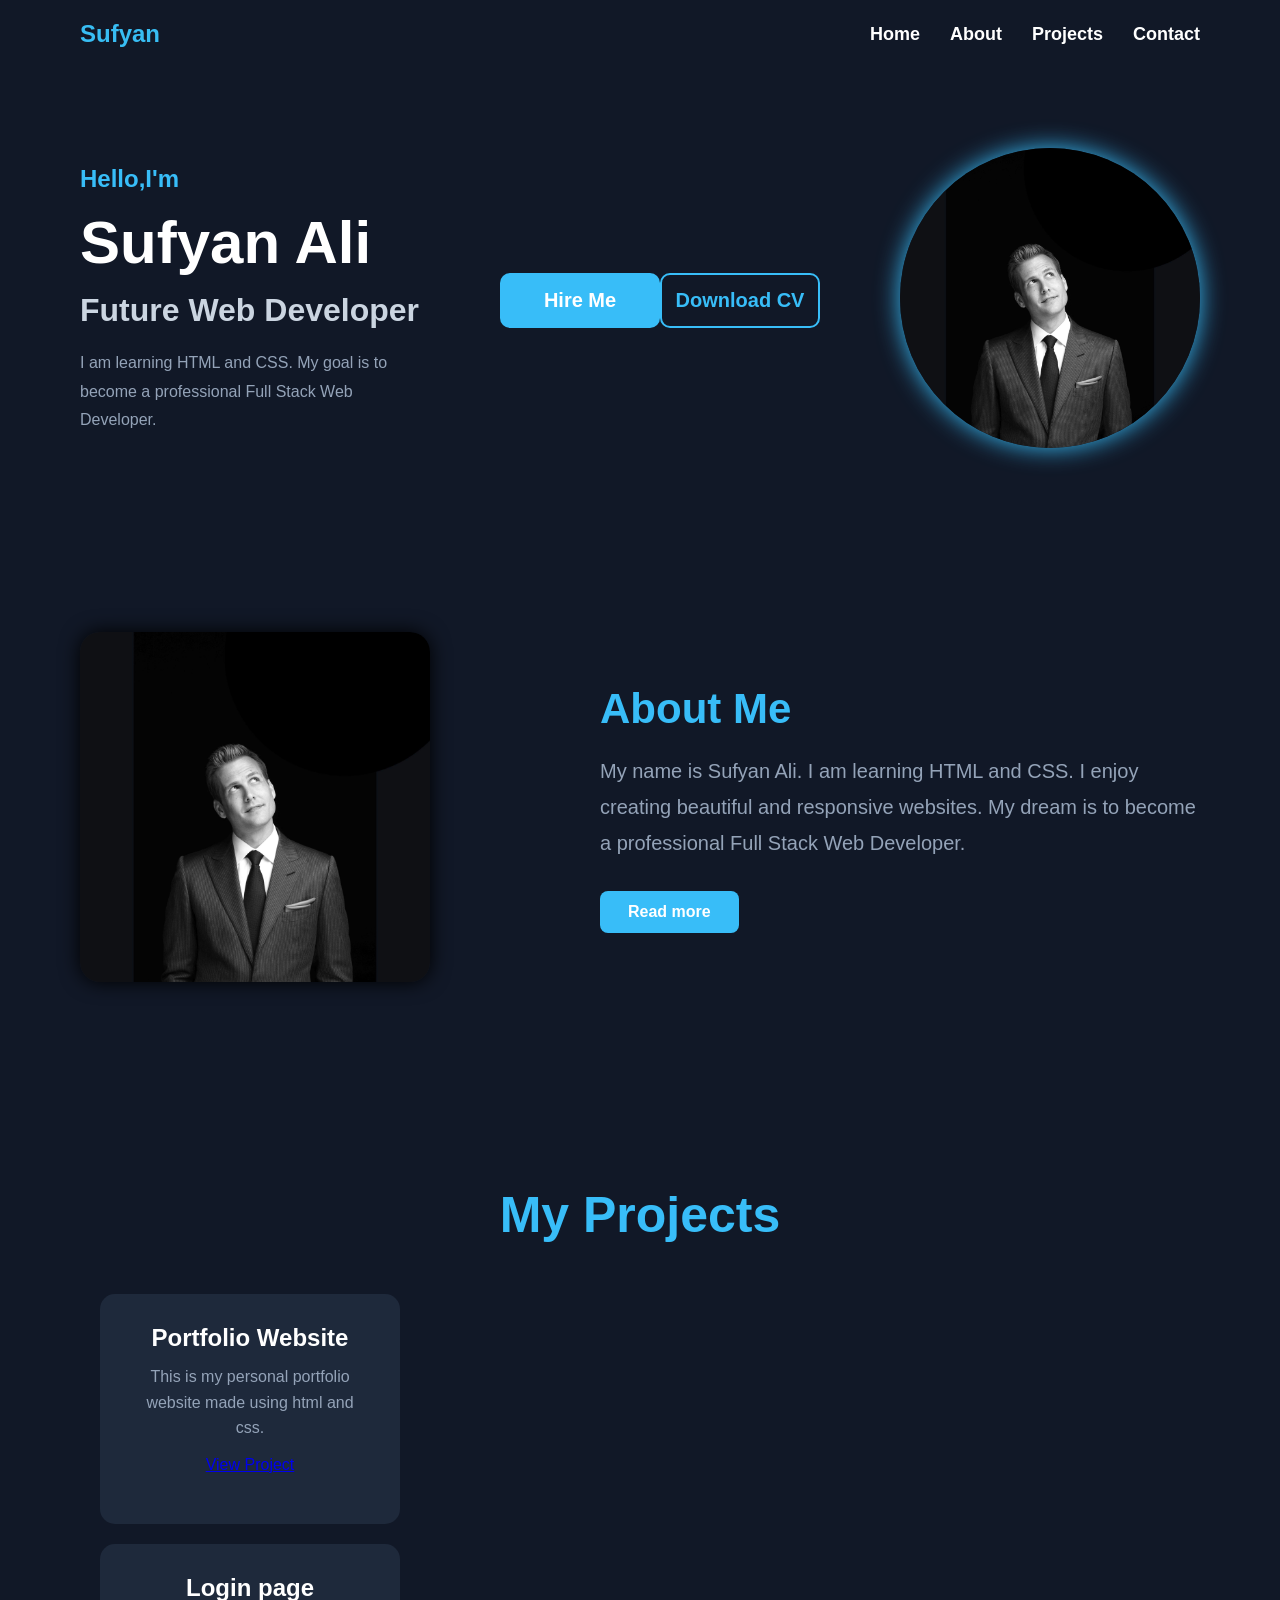
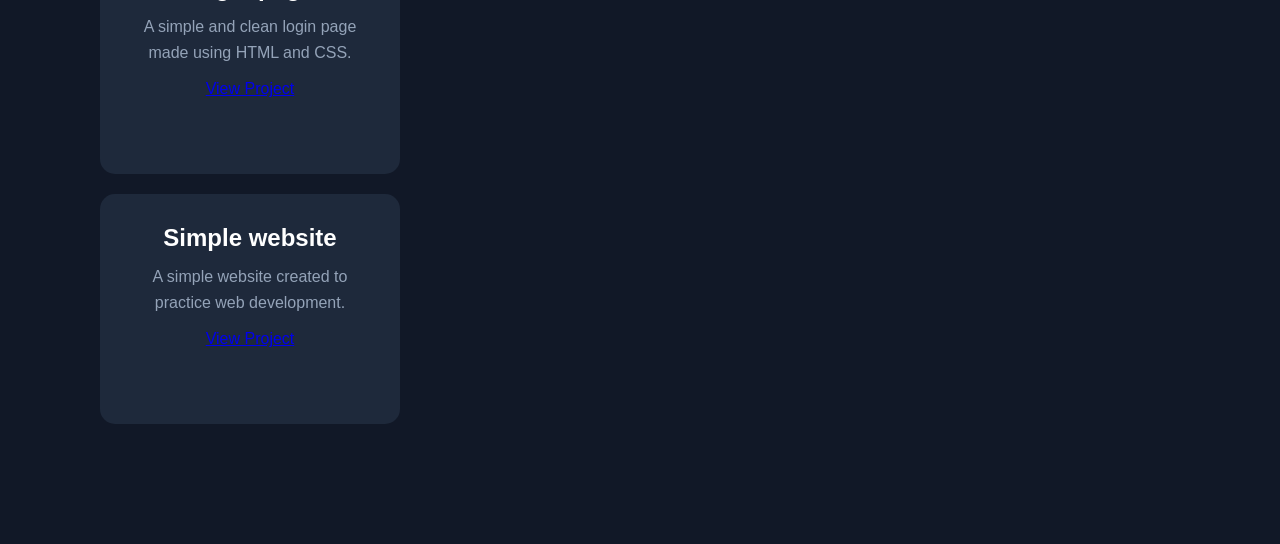
<file: about.html>
<!DOCTYPE html>
<html lang="en">
<head>
    <meta charset="UTF-8">
    <meta name="viewport" content="width=device-width, initial-scale=1.0">
    <title>Sufyan Portfolio</title>

    <link rel="stylesheet" href="style.css">
</head>
<body>

    <header>

        <nav>

        <h2 class="logo">Sufyan</h2>

        <ul>

            <li><a href="#">Home</a></li>

            <li><a href="#" class="active">About</a></li>

            <li><a href="#">Projects</a></li>

            <li><a href="#">Contact</a></li>

        </ul>

        </nav>

        <section class="hero" id="home">

            <div class="hero-text">

                <h4>Hello,I'm</h4>

                <h1>Sufyan Ali</h1>

                <h3>Future Web Developer</h3>

                <p>I am learning HTML and CSS. My goal is to become a professional Full Stack Web Developer.</p>
            
            </div>

            <div class="hero buttons">
            
                <a href="#" class="btn">Hire Me</a>

                <a href="#" class="btn-secondary">Download CV</a>

            </div>

            <div class="hero-image">

                <img src="images1.jpg" alt="profile picture">

            </div>

        </section>

    </header>

    <main>

        <section class="about">

            <div class="about-image">

                <img src="images1.jpg" alt="my picture">

            </div>

            <div class="about-text">

                <h2>About Me</h2>

                <p> My name is Sufyan Ali. I am learning HTML and CSS. I enjoy creating beautiful and responsive websites. My dream is to become a professional Full Stack Web Developer.

                </p>

                <a href="#" class="about-btn">Read more</a>

            </div>

        </section>

        <section class="projects" id="projects">

            <h2>My Projects</h2>

            <div class="Project-container">

                <div class="project-card">

                    <h3>Portfolio Website</h3>

                    <p>This is my personal portfolio website made using html and css.

                    </p>

                    <a href="#">View Project</a>
                
                </div>

                <div class="project-card">

                    <h3>Login page</h3>

                    <p>A simple and clean login page made using HTML and CSS.</p>

                    <a href="#">View Project</a>
                
                </div>

                <div class="project-card">

                    <h3>Simple website</h3>

                    <p>A simple website created to practice web development.</p>

                    <a href="#">View Project</a>

                </div>

            </div>
        
        </section>

        


    </main>

</body>
</html>
</file>
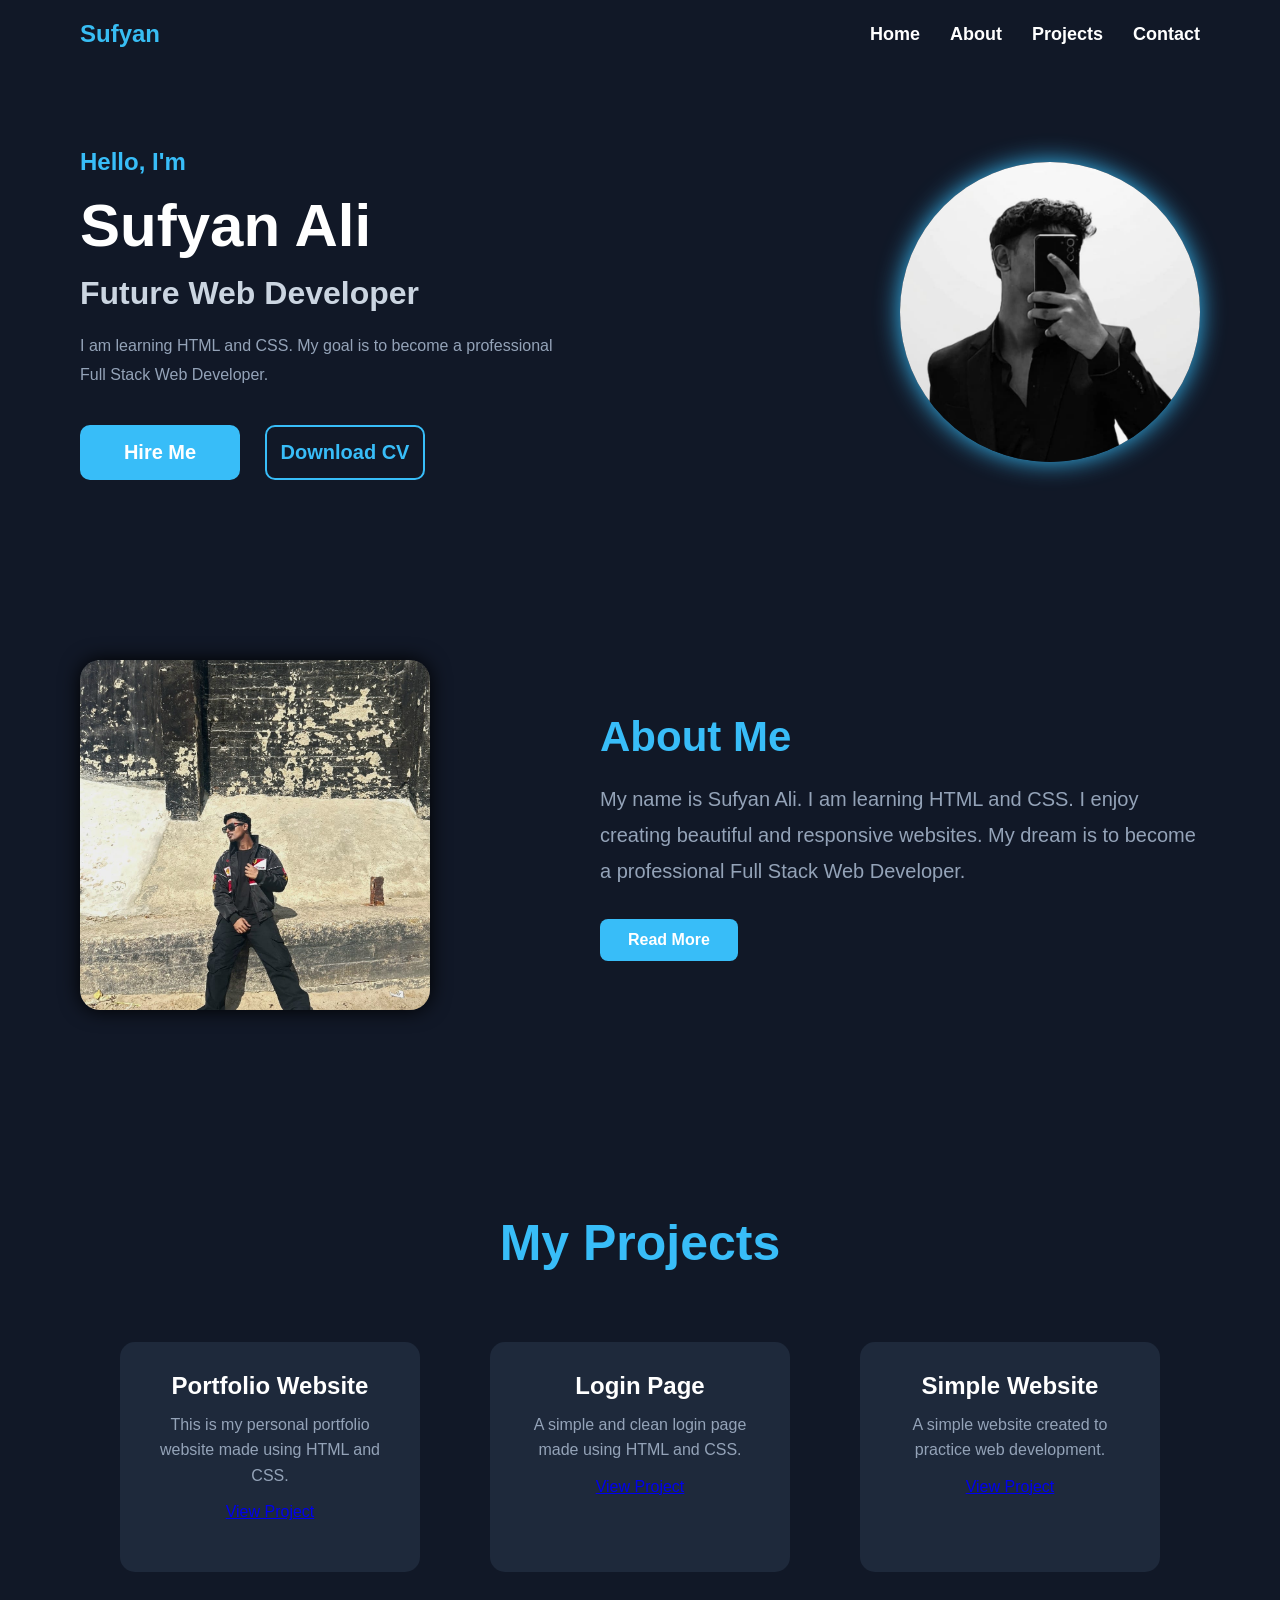
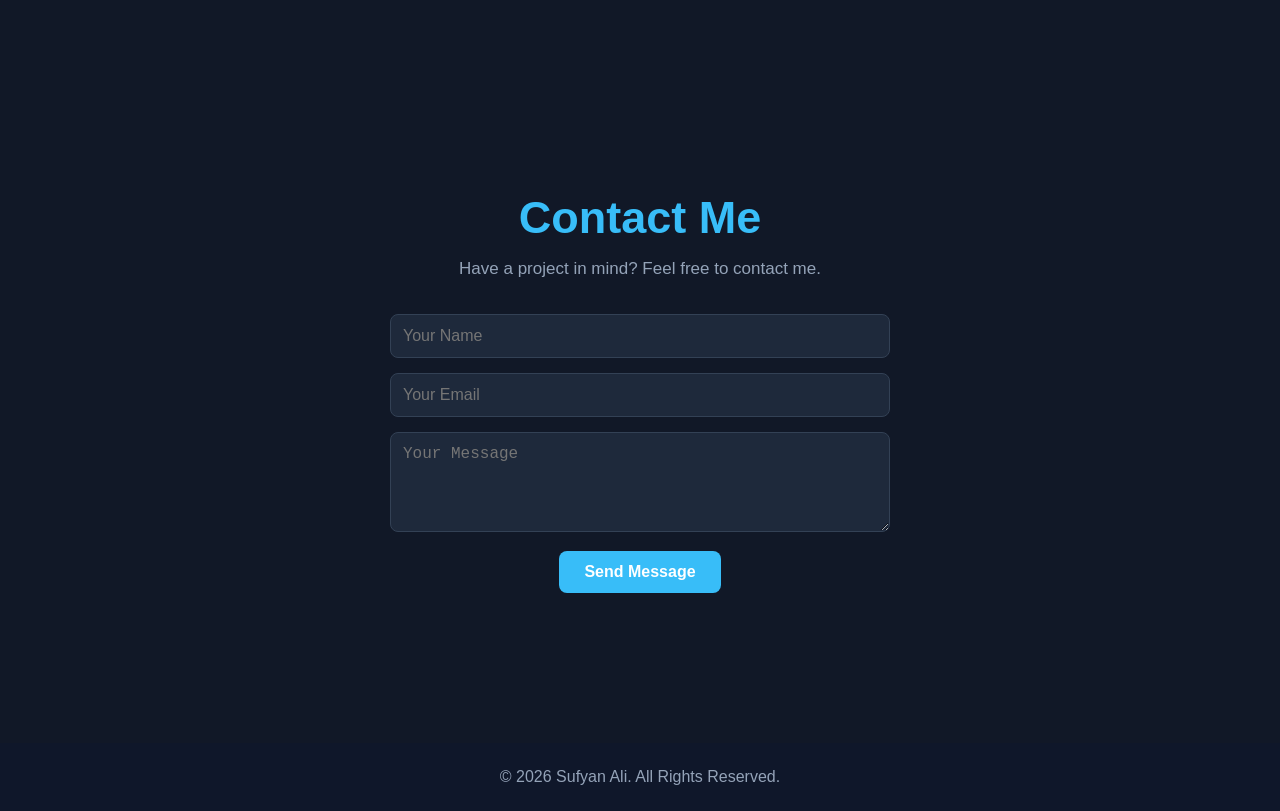
<file: first-web.html>
<!DOCTYPE html>
<html lang="en">
<head>
    <meta charset="UTF-8">
    <meta name="viewport" content="width=device-width, initial-scale=1.0">
    <title>Sufyan Portfolio</title>

    <link rel="stylesheet" href="style.css">
</head>

<body>

    <header>

        <nav>
            <h2 class="logo">Sufyan</h2>

            <ul>
                <li><a href="#home">Home</a></li>
                <li><a href="#about">About</a></li>
                <li><a href="#projects">Projects</a></li>
                <li><a href="#contact">Contact</a></li>
            </ul>
        </nav>

        <section class="hero" id="home">

            <div class="hero-text">

                <h4>Hello, I'm</h4>

                <h1>Sufyan Ali</h1>

                <h3>Future Web Developer</h3>

                <p>
                    I am learning HTML and CSS. My goal is to become a
                    professional Full Stack Web Developer.
                </p>

                <div class="hero-buttons">

                    <a href="#" class="btn">Hire Me</a>

                    <a href="#" class="btn-secondary">Download CV</a>

                </div>

            </div>

            <div class="hero-image">

                <img src="sufi.jpeg" alt="Sufyan Ali profile picture">

            </div>

        </section>

    </header>

    <main>

        <section class="about" id="about">

            <div class="about-image">

                <img src="sufi's pic.jpeg" alt="Sufyan Ali">

            </div>

            <div class="about-text">

                <h2>About Me</h2>

                <p>
                    My name is Sufyan Ali. I am learning HTML and CSS.
                    I enjoy creating beautiful and responsive websites.
                    My dream is to become a professional Full Stack Web Developer.
                </p>

                <a href="#" class="about-btn">Read More</a>

            </div>

        </section>


        <section class="projects" id="projects">

            <h2>My Projects</h2>

            <div class="projects-container">

                <div class="project-card">

                    <h3>Portfolio Website</h3>

                    <p>
                        This is my personal portfolio website made using HTML and CSS.
                    </p>

                    <a href="#">View Project</a>

                </div>


                <div class="project-card">

                    <h3>Login Page</h3>

                    <p>
                        A simple and clean login page made using HTML and CSS.
                    </p>

                    <a href="#">View Project</a>

                </div>


                <div class="project-card">

                    <h3>Simple Website</h3>

                    <p>
                        A simple website created to practice web development.
                    </p>

                    <a href="#">View Project</a>

                </div>

            </div>

        </section>


        <section class="contact" id="contact">

            <h2>Contact Me</h2>

            <p>
                Have a project in mind? Feel free to contact me.
            </p>

            <form>

                <input
                    type="text"
                    id="name"
                    placeholder="Your Name"
                    required
                >

                <input
                    type="email"
                    id="email"
                    placeholder="Your Email"
                    required
                >

                <textarea
                    id="message"
                    placeholder="Your Message"
                    required
                ></textarea>

                <button type="submit">Send Message</button>

            </form>

        </section>

    </main>


    <footer>

        <p>© 2026 Sufyan Ali. All Rights Reserved.</p>

    </footer>

    <script src="script.js"></script>

</body>
</html>
</file>
<file: style.css>
*{
    margin: 0;
    padding: 0;
    box-sizing:border-box;
}

body{
    background-color: #111827;

    color: white;

    font-family: Arial, sans-serif;
}

nav{
    display: flex;

    justify-content: space-between;

    align-items: center;

    padding: 20px 80px;

}

.logo{

    font: size 32px;

    color: #38bdf3;

}

nav ul{
    display: flex;
    list-style: none;
}

nav ul li{
    margin-left: 30px;
}

nav ul li a{
    text-decoration: none;
    color: white;
    font-size: 18px;
    font-weight: bold;
    transition: 0.3s;
}

nav ul li a:hover{
    color: #38bdf8;
}

.hero{

    display: flex;
    justify-content: space-between;
    align-items: center;
    padding: 80px;
}

.hero-text{
    width: 50%;
}

.hero-text h4{

    font-size: 24px;
    color: #38bdf8;

}

.hero-text h1{

    font-size: 60px;
    margin: 15px 0;

}

.hero-text h3{

    font-size: 32px;
    color: #cbd5e1;

}

.hero-text p{

    margin-top: 20px;
    color: #94a3b8;
    line-height: 1.8;
    max-width: 500px;
}

.hero-buttons{
    display: flex;
    gap: 25px;
    margin-top: 35px;
}

.btn,
.btn-secondary{

    display: flex;
    justify-content: center;
    align-items: center;

    width: 160px;
    height: 55px;

    text-decoration: none;
    font-size: 20px;
    font-weight: bold;
    border-radius: 10px;
    transition: all 0.3s ease;
}

.btn{

    background-color: #38bdf8;
    color: white;
}

.btn:hover{

    background-color: #0ea5e9;
    transform: translateY(-3px);
}

.btn-secondary{

    border: 2px solid #38bdf8;
    color: #38bdf8;
    background: transparent;
}

.btn-secondary:hover{

    background-color: #38bdf8;
    color: white;
    transform: translateY(-3px);
}

.hero-image img{
    width: 300px;
    height: 300px;
    object-fit: cover;
    border-radius: 50%;
    box-shadow: 0 0 25px #38bdf8;
    transition: transform 0.3s ease;
}

.hero-image img:hover{

    transform: scale(1.05);
}

.about{

    display: flex;
    justify-content: space-between;
    align-items: center;
    padding: 100px 80px;
    gap: 80px;
}

.about-image img{

    width: 350px;
    height: 350px;
    object-fit: cover;
    border-radius: 20px;
    box-shadow: 0 0 20px black;
    transition: 0.3s;
}

.about-image img:hover{

    transform: scale(1.05);
}

.about-text{

    max-width: 600px;
}

.about-text h2{

    font-size: 42px;
    color: #38bdf8;
    margin-bottom: 20px;
}

.about-text p{

    font-size: 20px;
    color: #94a3b8;
    line-height: 1.8;
}

.about-btn{

    display: inline-block;
    margin-top: 30px;
    background-color: #38bdf8;
    color: white;
    text-decoration: none;
    padding: 12px 28px;
    border-radius: 8px;
    font-weight: bold;
    transition: all 0.3s ease;
}

.about-btn :hover{

    background-color: #0ea5e9;
    transform: translateY(-3px);
}

.projects{

    padding: 100px 80px;
    text-align:center;

}

.projects h2{

    font-size: 50px;
    color:#38bdf8;
    text-align:center;
    margin-bottom: 50px;

}

.projects-container{

    display: flex;
    justify-content:center;
    gap: 30px;

}

.project-card {
    background-color: #1e293b;
    padding: 30px;
    margin: 20px;
    border-radius: 15px;
    width: 300px;
    min-height: 230px;
}

.projects-card a{

    display:inline-block;
    margin-top: 15px;
    padding: 10px 20px;
    background-color: #38bdf8;
    color: white;
    text-decoration: none;
    border-radius: 8px;
    font-weight: bold;
}

.project-card a:hover{

    background-color: #0ea5e9;
    transform:translateY(-3px);
}

.project-card{

    transition: transform 0.3s ease;
}

.project-card:hover{

    transform: translateY(-8px);
}

.project-card h3{

     color: white;
    font-size: 24px;
    margin-bottom: 12px;
}

.project-card p{

    color: #94a3b8;
    font-size: 16px;
    line-height: 1.6;
    margin-bottom: 15px;
}

.contact{

    padding: 100px 80px;
    text-align:center;
}

.contact h2{

    font-size: 45px;
    color: #38bdf8;
    margin-bottom: 15px;
}
.contact p{

    color: #94a3b8;
    font-size: 17px;
    margin-bottom: 35px;
}

.contact form{

    max-width: 500px;
    margin: 0 auto;
}

.contact input,
.contact textarea{

    width: 100%;
    padding: 12px;
    margin-bottom: 15px;
    background-color: #1e293b;
    color: white;
    border: 1px solid #334155;
    border-radius: 8px;
    font-size: 16px;
    box-sizing: border-box;
}

.contact textarea{
    height: 100px;
    resize: vertical;
}

.contact button {
    padding: 12px 25px;
    background-color: #38bdf8;
    color: white;
    border: none;
    border-radius: 8px;
    font-size: 16px;
    font-weight: bold;
    cursor: pointer;
    transition: 0.3s ease;
}

.contact button:hover {
    background-color: #0ea5e9;
    transform: translateY(-3px);
}

footer{

    padding: 25px;
    text-align: center;
    background-color: #0f172a;
    color: #94a3b8;
    margin-top: 50px;
}

@media (max-width: 768px) {

    nav{

        padding: 20px;

    }

    .hero{

        flex-direction: column;
        text-align: center;
        padding: 60px 20px;
    
}

.projects-container{

    flex-direction: column;
    align-items: center;
}

.project-card{

    width: 100%;
    max-width: 400px;
}

nav ul{

    gap: 15px;

}

nav{

    padding: 20px;

}

.hero-buttons{

    justify-content: center;
    flex-wrap: wrap;
}

.her-image img{

    width: 300px;
    height: 300px;
}    

}
</file>
